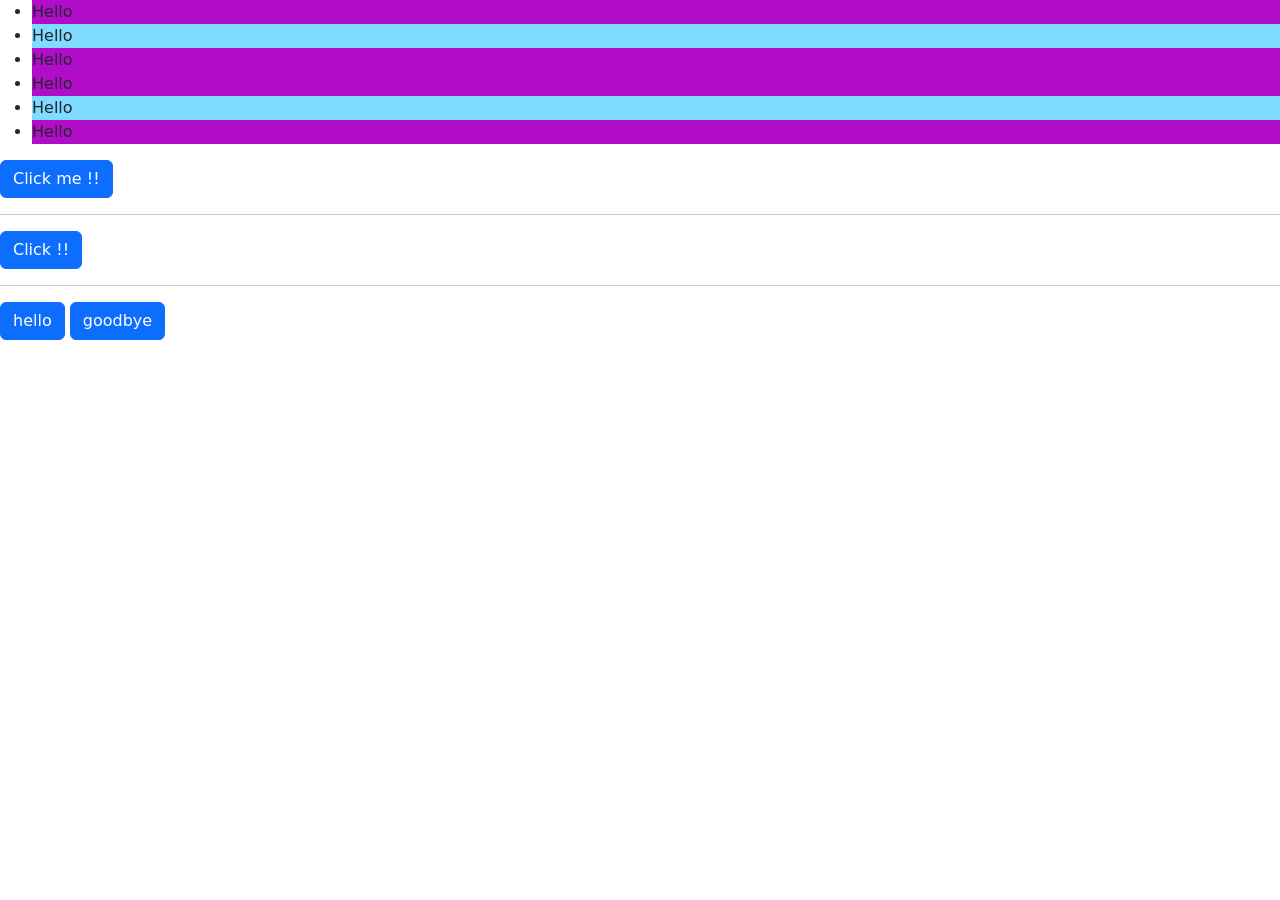
<file: javascript/classList_js/index.html>
<!DOCTYPE html>

<head>
    <title>ClasList</title>
    <!--LEAVE THESE LINES ALONE, PLEASE! THEY MAKE THE LIVE PREVIEW WORK!-->

    <link rel="stylesheet" href="app.css" />
    <script src="app.js"></script>
    <!-- CSS only -->
    <link href="https://cdn.jsdelivr.net/npm/bootstrap@5.1.1/dist/css/bootstrap.min.css" rel="stylesheet">

</head>

<body>
    <!--LEAVE THIS FILE ALONE!-->
    <ul id="header">
        <li>Hello</li>
        <li class="highlight">Hello</li>
        <li>Hello</li>
        <li>Hello</li>
        <li class="highlight">Hello</li>
        <li>Hello</li>
    </ul>
    <div>
        <button type="button" class="btn btn-primary" onclick="alert('you click me');console.log('hi')">Click me
            !!</button>
        <hr>
        <button type="button" class="btn btn-primary" onclick="console.log('you clicked me')">Click !!</button>
    </div>
<hr>
    <div>
        <button type="button" class="btn btn-primary" id="hello">hello</button>
        <button type="button" class="btn btn-primary" id="goodbye">goodbye</button>
    </div>
</body>

</html>
</file>
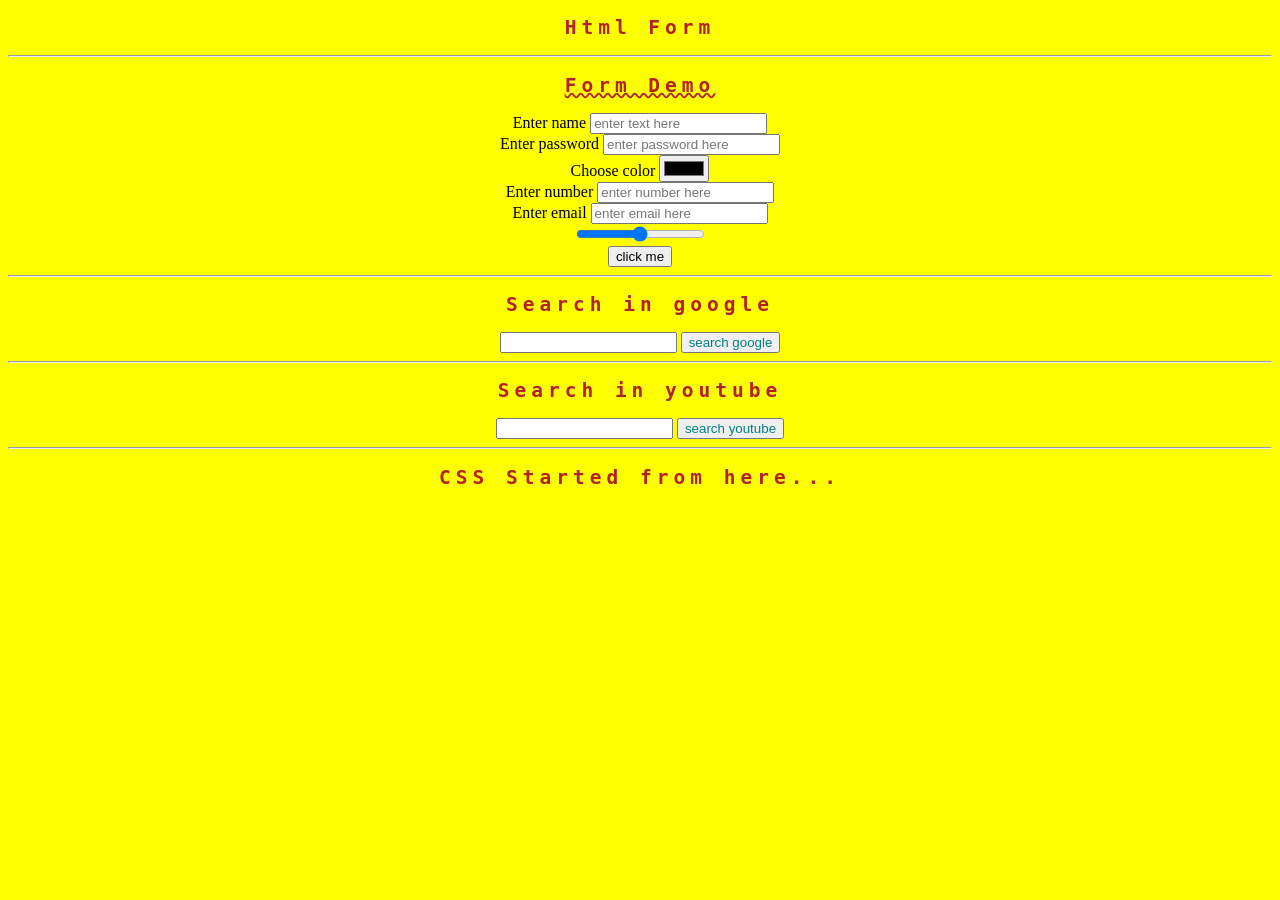
<file: css/demo.html>
<!DOCTYPE html>
<!DOCTYPE html>
<html lang="en">
  <head>
    <meta charset="UTF-8" />
    <meta http-equiv="X-UA-Compatible" content="IE=edge" />
    <meta name="viewport" content="width=device-width, initial-scale=1.0" />
    <title>WebDeveloper Bootcamp</title>
    <link rel="stylesheet" href="style.css" />
  </head>
  <body bgcolor="yellow">
    <main>
      <section>
        <h1>Html Form</h1>
        <hr />
        <h1>
          <u><b>Form Demo</b></u>
        </h1>
        <form action="/submit" class="id">
          <div>
            <label for="name">Enter name</label>
            <input
              type="text"
              id="name"
              placeholder="enter text here"
              required
            /><br />
          </div>
          <div>
            <label for="password">Enter password</label>
            <input
              type="password"
              id="password"
              placeholder="enter password here"
              required
            /><br />
          </div>
          <div>
            <label for="color">Choose color</label>
            <input
              type="color"
              id="color"
              placeholder="choose color"
              required
            /><br />
          </div>
          <div>
            <label for="number">Enter number</label>
            <input
              type="number"
              id="number"
              placeholder="enter number here"
              required
            /><br />
          </div>
          <div>
            <label for="email">Enter email</label>
            <input
              type="email"
              id="email"
              placeholder="enter email here"
              required
            /><br />
          </div>
          <div>
            <input
              type="range"
              name="valume"
              id=""
              min="0"
              max="10"
              required
            /><br />
          </div>
          <div>
            <input type="submit" value="click me" />
          </div>
        </form>

        <hr />

        <form action="https://www.google.com/search">
          <h1>Search in google</h1>
          <input type="text" name="q" required />
          <button>search google</button>
        </form>

        <hr />

        <form action="https://www.youtube.com/results">
          <h1>Search in youtube</h1>
          <input
            type="text"
            name="search_query"
            minlength="4"
            maxlength="20"
            required
          />
          <button>search youtube</button>
        </form>
        <hr />
        <h1>CSS Started from here...</h1>
      </section>
    </main>
  </body>
</html>
</file>
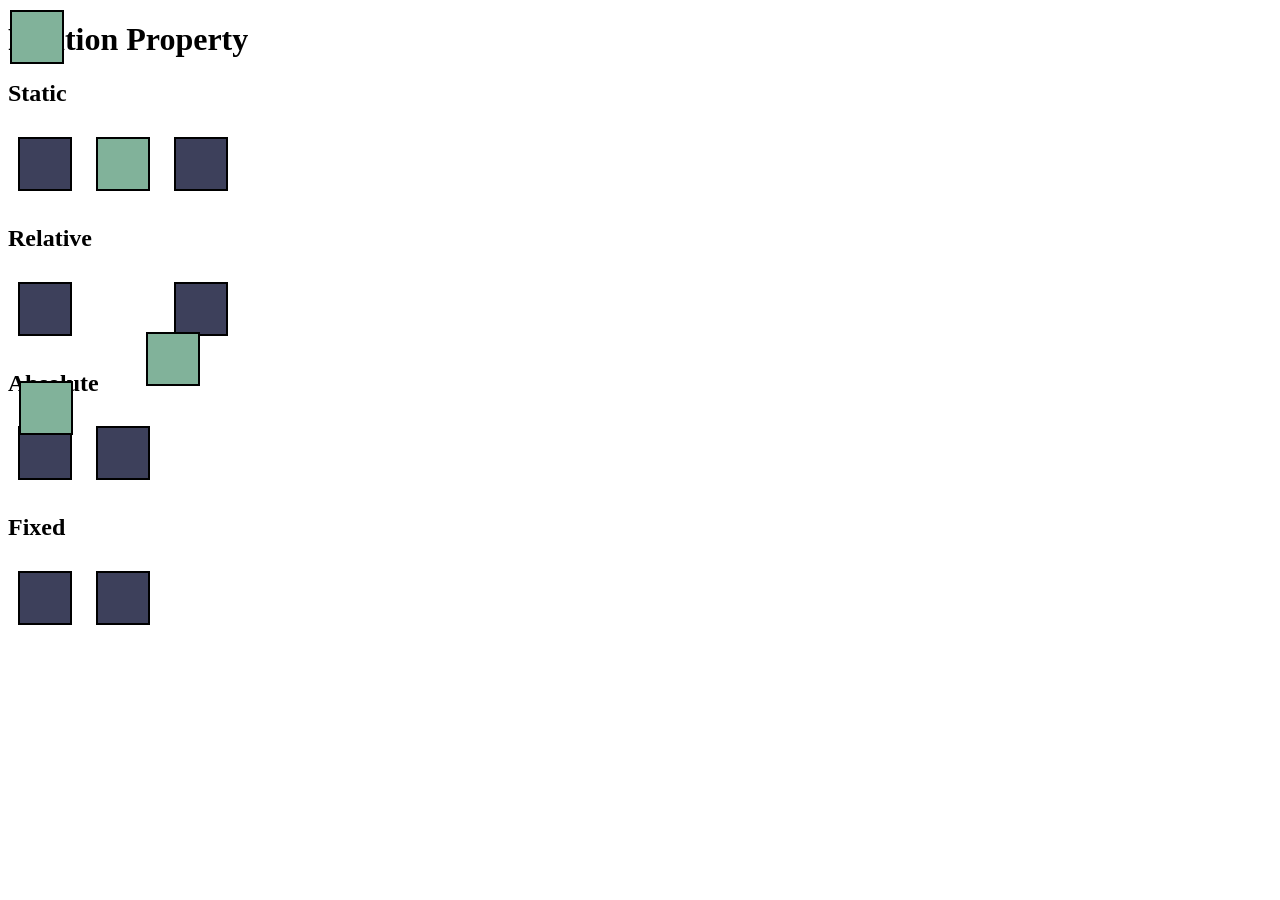
<file: css_position/css_position.html>
<!DOCTYPE html>
<html lang="en">
  <head>
    <meta charset="UTF-8" />
    <meta http-equiv="X-UA-Compatible" content="IE=edge" />
    <meta name="viewport" content="width=device-width, initial-scale=1.0" />
    <title>css position properties</title>
    <link rel="stylesheet" href="css_position.css" />
  </head>
  <body>
      <h1>Position Property</h1>
      <section id="static">
        <h2>Static</h2>
        <div></div>
        <div id="middle"></div>
        <div></div>
      </section>
      <section id="relative">
        <h2>Relative</h2>
        <div></div>
        <div id="middle"></div>
        <div></div>
      </section>
      <section id="absolute">
        <h2>Absolute</h2>
        <div></div>
        <div id="middle"></div>
        <div></div>
      </section>
      <section id="fixed">
        <h2>Fixed</h2>
        <div></div>
        <div id="middle"></div>
        <div></div>
      </section>
  </body>
</html>
</file>
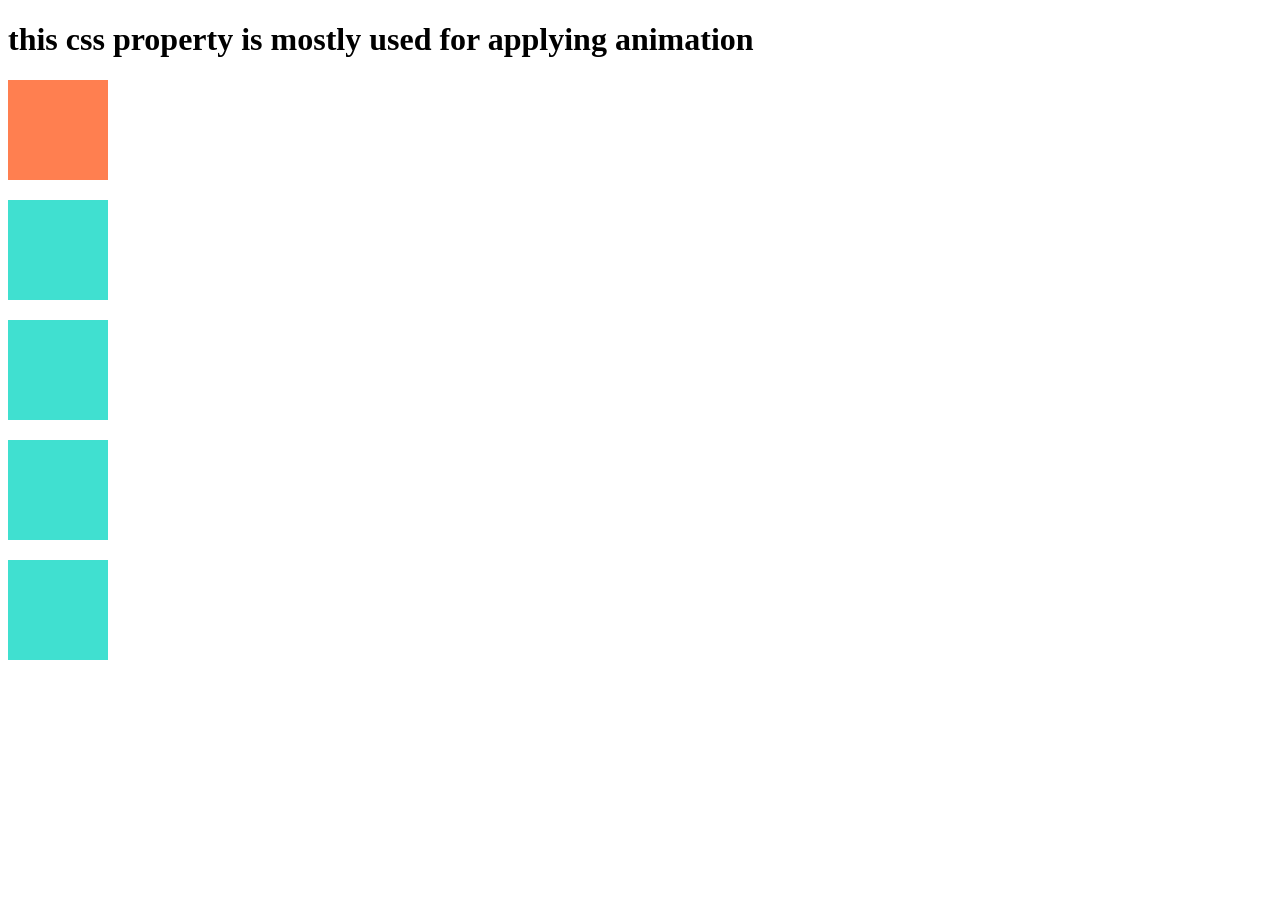
<file: css_transition/css_transition.html>
<!DOCTYPE html>
<html lang="en">
  <head>
    <meta charset="UTF-8" />
    <meta http-equiv="X-UA-Compatible" content="IE=edge" />
    <meta name="viewport" content="width=device-width, initial-scale=1.0" />
    <title>CSS Transition properties</title>
    <link rel="stylesheet" href="css_transition.css" />
  </head>
  <body>
      <h1>this css property is mostly used for applying animation</h1>
    <div class="circle"></div>

    <section>
      <div></div>
      <div></div>
      <div></div>
      <div></div>
    </section>
  </body>
</html>
</file>
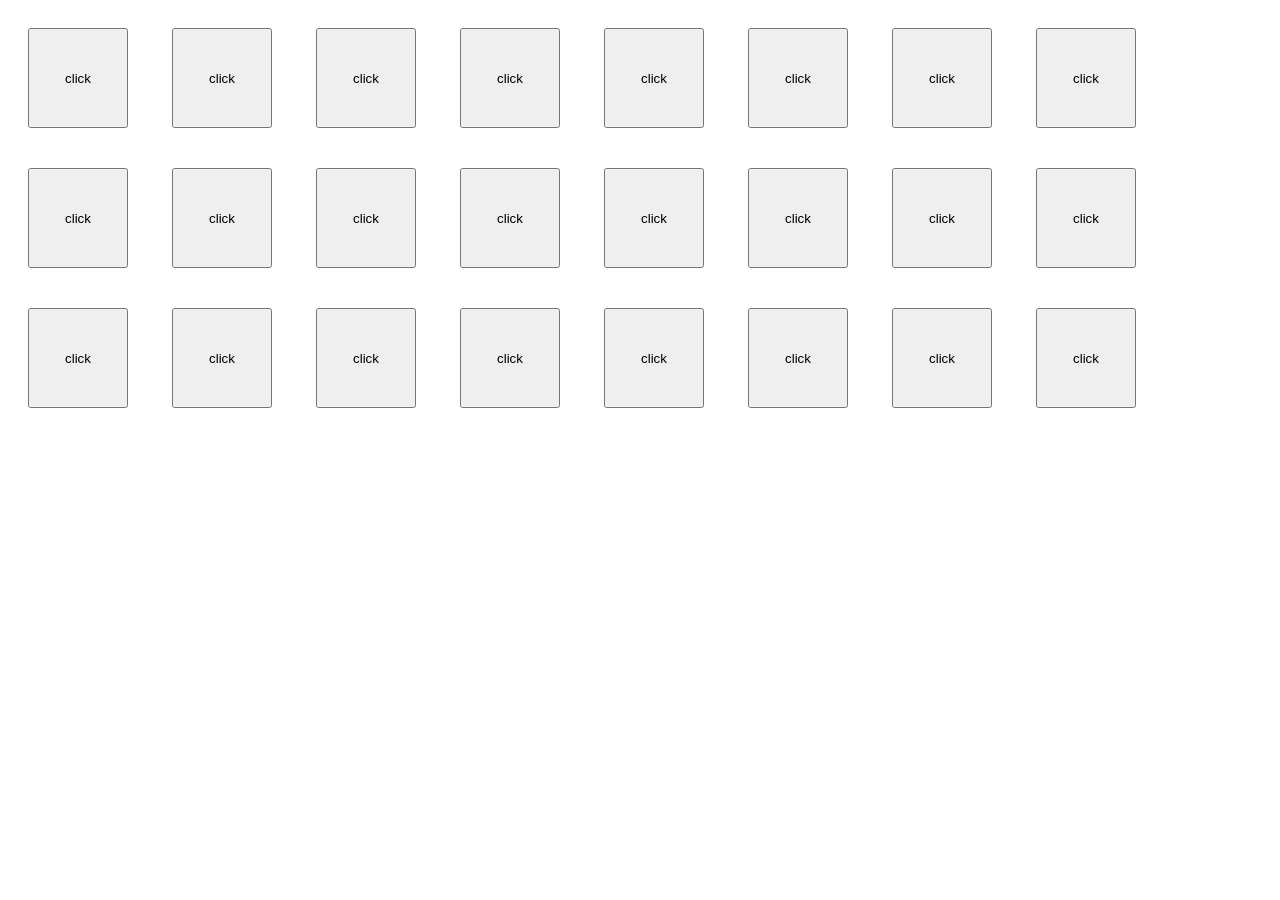
<file: javascript/JS_DOM.html>
<!DOCTYPE html>
<html>
  <head>
    <meta charset="utf-8" />
    <meta http-equiv="X-UA-Compatible" content="IE=edge" />
    <title></title>
    <meta name="description" content="" />
    <meta name="viewport" content="width=device-width, initial-scale=1" />
    <link rel="stylesheet" href="" />
    <style>
      button {
        width: 100px;
        height: 100px;
        margin: 20px;
      }
    </style>
  </head>
  <body>
    <script src="js_dom.js" async defer></script>
    <button>click</button>
    <button>click</button>
    <button>click</button>
    <button>click</button>
    <button>click</button>
    <button>click</button>
    <button>click</button>
    <button>click</button>
    <button>click</button>
    <button>click</button>
    <button>click</button>
    <button>click</button>
    <button>click</button>
    <button>click</button>
    <button>click</button>
    <button>click</button>
    <button>click</button>
    <button>click</button>
    <button>click</button>
    <button>click</button>
    <button>click</button>
    <button>click</button>
    <button>click</button>
    <button>click</button>
  </body>
</html>
</file>
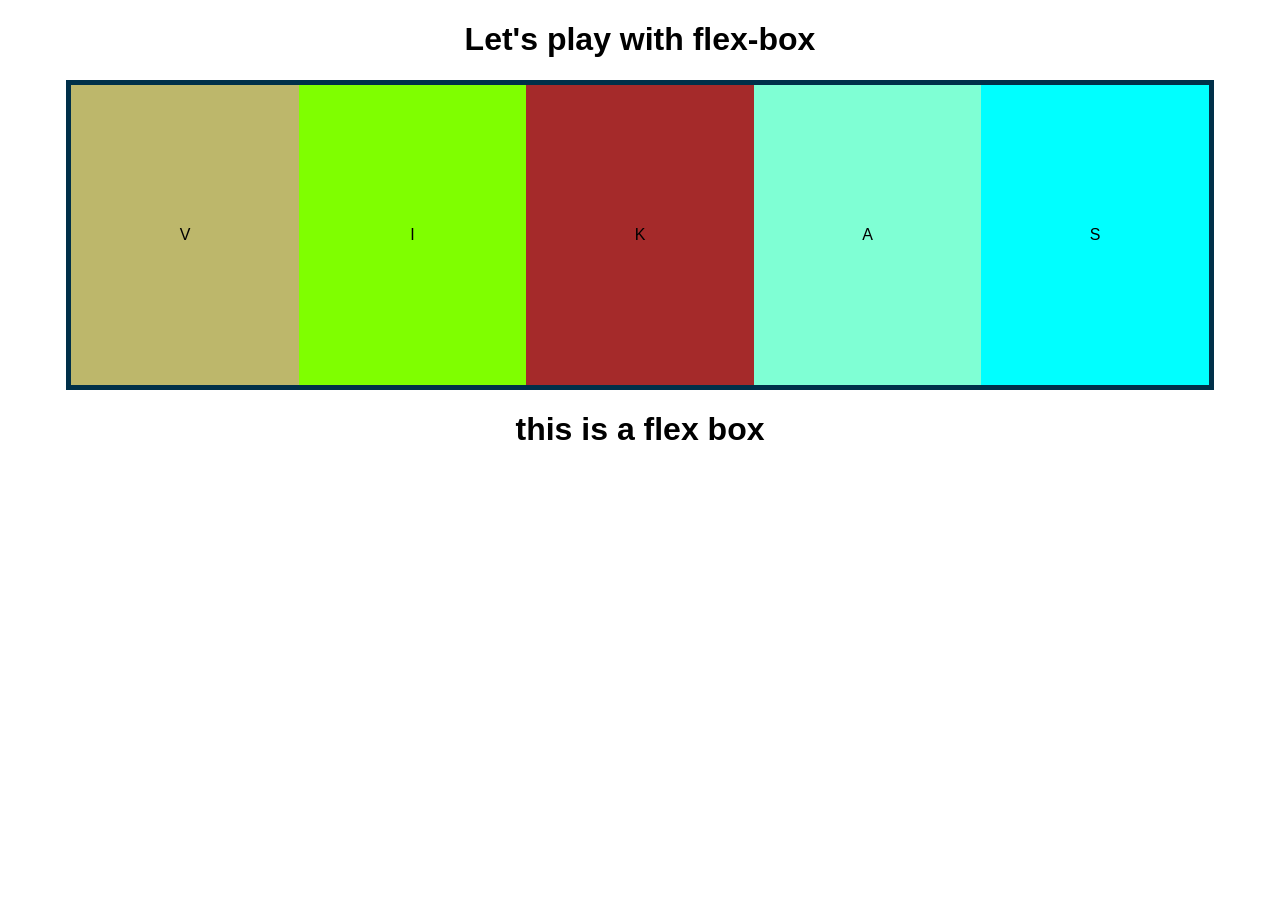
<file: photo_blob/photosite.html>
<!DOCTYPE html>
<html lang="en">
  <head>
    <meta charset="UTF-8" />
    <meta http-equiv="X-UA-Compatible" content="IE=edge" />
    <meta name="viewport" content="width=device-width, initial-scale=1.0" />
    <title>photosite
	</title>
    <link rel="stylesheet" href="photo.css" />
  </head>
  <body>
    <!-- <nav>Rishabh/Nigam</nav> -->

    <h1>Let's play with flex-box</h1>
    <section id="container">
      <div style="background-color: darkkhaki">V</div>
      <div style="background-color: chartreuse">I</div>
      <div style="background-color: brown">K</div>
      <div style="background-color: aquamarine">A</div>
      <div style="background-color: aqua">S</div>
    </section>
    <!--
    <img src="Rishabh_pic.jpeg" alt="" class="src" />
    <img src="rishabh-pic.jpeg" alt="" class="src" />
    <img src="rishabh-pic1.jpeg" alt="" class="src" />
    <img src="shivam_pic.jpg" alt="" class="src" />
    <img src="shivam_pic1.jpg" alt="" class="src" />
        -->
    <h1>this is a flex box</h1>
  </body>
</html>
</file>
<file: javascript/classList_js/app.css>
/*No need to touch anything in this file:*/
li {
  background-color: #B10DC9;
}

.highlight {
  background-color: #7FDBFF;
}
</file>
<file: css/style.css>
h1 {
  text-align: center;
  color: firebrick;
  letter-spacing: 5px;
  font-family: monospace;
}
form {
  text-align: center;
}
button {
  color: teal;
}
u {
  text-decoration-style: wavy;
  font-size: 30;
}
</file>
<file: css_position/css_position.css>
div {
  width: 50px;
  height: 50px;
  background-color: #3d405b;
  border: 2px solid black;
  margin: 10px;
  display: inline-block;
}

#middle {
  background-color: #81b29a;
}

#static #middle {
  position: static;
  top: 100px;
}

#relative #middle {
  position: relative;
  top: 50px;
  left: 50px;
}

#absolute {
  position: relative;
}

#absolute #middle {
  position: absolute;
  top: 1px;
  left: 1px;
}

#fixed #middle {
  position: fixed;
  top: 0px;
  left: 0px;
}
</file>
<file: css_transition/css_transition.css>
.circle {
    width: 100px;
    height: 100px;
    background-color: coral;
    transition: 1s;
  }
  
  .circle:hover {
    background-color: aqua;
    border-color: black;
    border-radius: 50%;
  }

  section div {
      width: 100px;
      height: 100px;
      background-color: turquoise;
      margin: 20px 0;
      transition: margin-left 3s;
  }

  section:hover div {
      margin-left: 500px;
  }
</file>
<file: photo_blob/photo.css>
body {
  font-family: "Open Sans", sans-serif;
}

h1 {
  text-align: center;
}

#container {
  background-color: #003049;
  width: 90%;
  height: 300px;
  margin: 0 auto;
  border: 5px solid #003049;
  display: flex;
  flex-direction: row;
  justify-content: center;
  text-align: center;
  
}

#container div {
  width: 90%;
  height: 300px;
  align-content: space-around;
}

img {
  width: 10%;
  margin: 10px;
}
</file>
